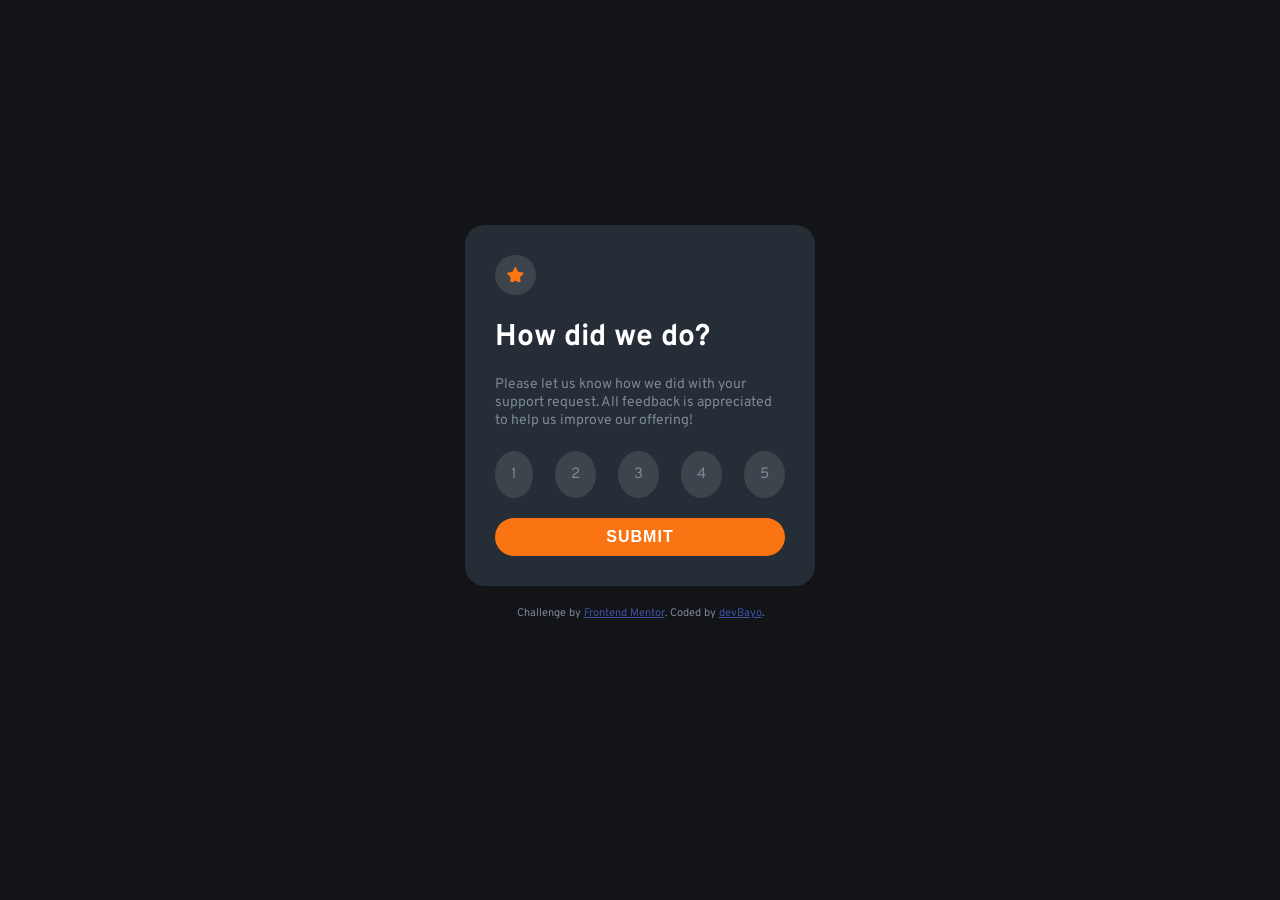
<file: index.html>
<!DOCTYPE html>
<html lang="en">
  <head>
    <meta charset="UTF-8" />
    <meta name="viewport" content="width=device-width, initial-scale=1.0" />
    <link
      rel="icon"
      type="image/png"
      sizes="32x32"
      href="./images/favicon-32x32.png"
    />
    <title>Frontend Mentor | Interactive rating component</title>
    <link rel="stylesheet" href="style.css" />
  </head>
  <body>
    <!-- Rating state start -->
    <div class="container">
      <div class="component-box" id="rating-state">
        <div class="icon-box">
          <img
            class="star-icon"
            src="./images/icon-star.svg"
            alt="A star icon"
          />
        </div>
        <h2 class="heading-secondary">How did we do?</h2>
        <p class="text-description">
          Please let us know how we did with your support request. All feedback
          is appreciated to help us improve our offering!
        </p>
        <ul class="rating-box">
          <li class="rating">1</li>
          <li class="rating">2</li>
          <li class="rating">3</li>
          <li class="rating">4</li>
          <li class="rating">5</li>
        </ul>
        <input type="submit" value="SUBMIT" />
      </div>
    </div>
    <!-- Rating state end -->

    <!-- Thank you state start -->
    <div class="container hidden">
      <div class="component-box center-alignment" id="thank-you-state">
        <img
          class="illustration"
          src="./images/illustration-thank-you.svg"
          alt="Thank you illustration"
        />
        <div class="summary">
          <p>You selected <span id="rating-value"></span> out of 5</p>
        </div>
        <h2 class="heading-secondary">Thank you!</h2>
        <p class="text-description">
          We appreciate you taking the time to give a rating. If you ever need
          more support, don’t hesitate to get in touch!
        </p>
      </div>
    </div>
    <!-- Thank you state end -->

    <div class="attribution">
      Challenge by
      <a href="https://www.frontendmentor.io?ref=challenge" target="_blank"
        >Frontend Mentor</a
      >. Coded by <a href="https://github.com/devBayo/">devBayo</a>.
    </div>

    <script src="./script.js"></script>
  </body>
</html>
</file>
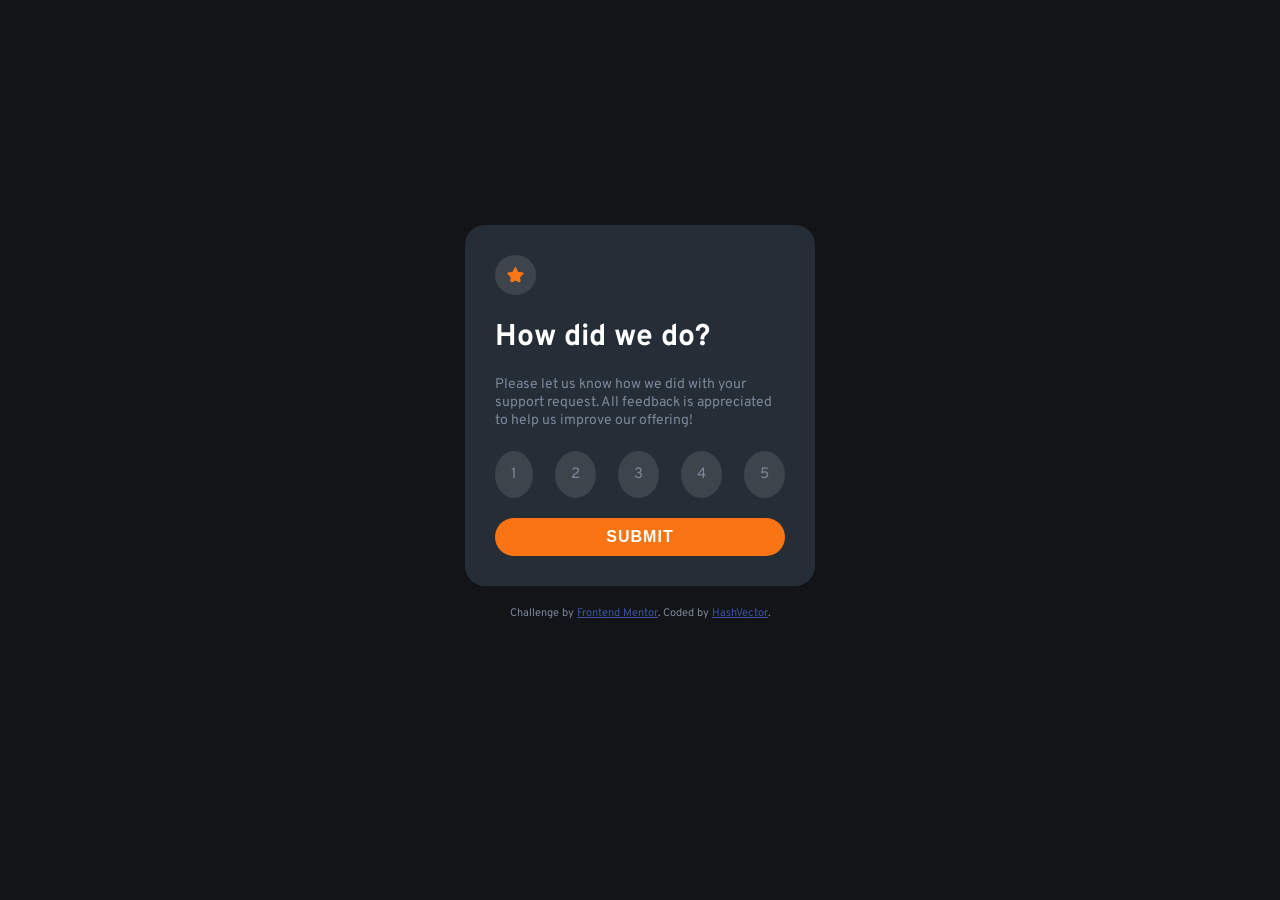
<file: DAY 11-12/index.html>
<!DOCTYPE html>
<html lang="en">
  <head>
    <meta charset="UTF-8" />
    <meta name="viewport" content="width=device-width, initial-scale=1.0" />
    <link
      rel="icon"
      type="image/png"
      sizes="32x32"
      href="./images/favicon-32x32.png"
    />
    <title>Frontend Mentor | Interactive rating component</title>
    <link rel="stylesheet" href="style.css" />
  </head>
  <body>
    <!-- Rating state start -->
    <div class="container">
      <div class="component-box" id="rating-state">
        <div class="icon-box">
          <img
            class="star-icon"
            src="./images/icon-star.svg"
            alt="A star icon"
          />
        </div>
        <h2 class="heading-secondary">How did we do?</h2>
        <p class="text-description">
          Please let us know how we did with your support request. All feedback
          is appreciated to help us improve our offering!
        </p>
        <ul class="rating-box">
          <li class="rating">1</li>
          <li class="rating">2</li>
          <li class="rating">3</li>
          <li class="rating">4</li>
          <li class="rating">5</li>
        </ul>
        <input type="submit" value="SUBMIT" />
      </div>
    </div>
    <!-- Rating state end -->

    <!-- Thank you state start -->
    <div class="container hidden">
      <div class="component-box center-alignment" id="thank-you-state">
        <img
          class="illustration"
          src="./images/illustration-thank-you.svg"
          alt="Thank you illustration"
        />
        <div class="summary">
          <p>You selected <span id="rating-value"></span> out of 5</p>
        </div>
        <h2 class="heading-secondary">Thank you!</h2>
        <p class="text-description">
          We appreciate you taking the time to give a rating. If you ever need
          more support, don’t hesitate to get in touch!
        </p>
      </div>
    </div>
    <!-- Thank you state end -->

    <div class="attribution">
      Challenge by
      <a href="https://www.frontendmentor.io?ref=challenge" target="_blank"
        >Frontend Mentor</a
      >. Coded by <a href="#">HashVector</a>.
    </div>

    <script src="./script.js"></script>
  </body>
</html>
</file>
<file: style.css>
@import url("https://fonts.googleapis.com/css2?family=Overpass&display=swap");

* {
  padding: 0;
  margin: 0;
  box-sizing: border-box;
}

html {
  font-size: 62.5%;
}

body {
  color: #7c8798;
  font-family: Overpass, sans-serif;
  background: #121417;
}
/* Utility classes */
.container {
  padding: 0 1rem;
  max-width: 37rem;
  margin: 25vh auto 0 auto;
}

.component-box {
  display: flex;
  flex-direction: column;
  padding: 3rem;
  background: #252d37;
  border-radius: 2rem;
  gap: 2rem;
}

/* Media Query */
@media screen and (max-width: 37.5rem) {
  .component-box {
    padding-bottom: 1rem;
    display: flex;
    gap: 0;
  }

  .component-box > * {
    margin-bottom: 2rem;
  }
}

.heading-secondary {
  font-size: 3rem;
  color: #fff;
}

.text-description {
  font-size: 1.4rem;
  line-height: 1.3;
}

.center-alignment {
  align-items: center;
  text-align: center;
}

.selected {
  background: #fb7413 !important;
  color: #fff !important;
}

.hidden {
  display: none;
}

/* End of utility classes */

/* Rating Section */
.star-icon {
  background: #3e444c;
  padding: 1.2rem;
  border-radius: 50%;
  color: #fb7413;
}

.rating-box {
  display: flex;
  justify-content: space-between;
  list-style: none;
}
.rating {
  padding: 1.4rem 1.6rem;
  background: #3e444c;
  font-size: 1.5rem;
  border-radius: 50%;
  transition: all 0.3s;
}

.rating:hover {
  cursor: pointer;
  background: #fb7413;
  color: #fff;
}

.rating:hover + .rating:nth-child(n) {
  color: #fff;
  background: hsl(217, 12%, 63%);
}

input {
  border: none;
  border-radius: 2rem;
  background: #fb7413;
  color: #fff;
  letter-spacing: 1px;
  font-weight: 700;
  font-size: 1.6rem;
  padding: 1rem 3rem;
  transition: all 0.3s;
}

input:hover {
  background: #fff;
  color: #fb7413;
  cursor: pointer;
}
/* End of Rating section */

/* Thank You Section */
.illustration {
  width: 60%;
}

.summary {
  font-size: 1.3rem;
  color: #fb7413;
  background: #3e444c;
  padding: 1rem 1.5rem;
  border-radius: 3rem;
}
/* End of thank you section */

.attribution {
  margin-top: 2rem;
  font-size: 11px;
  text-align: center;
}
.attribution a {
  color: hsl(228, 45%, 44%);
}
</file>
<file: DAY 11-12/style.css>
@import url("https://fonts.googleapis.com/css2?family=Overpass&display=swap");

* {
  padding: 0;
  margin: 0;
  box-sizing: border-box;
}

html {
  font-size: 62.5%;
}

body {
  color: #7c8798;
  font-family: Overpass, sans-serif;
  background: #121417;
}
/* Utility classes */
.container {
  padding: 0 1rem;
  max-width: 37rem;
  margin: 25vh auto 0 auto;
}

.component-box {
  display: flex;
  flex-direction: column;
  padding: 3rem;
  background: #252d37;
  border-radius: 2rem;
  gap: 2rem;
}

.heading-secondary {
  font-size: 3rem;
  color: #fff;
}

.text-description {
  font-size: 1.4rem;
  line-height: 1.3;
}

.center-alignment {
  align-items: center;
  text-align: center;
}

.selected {
  background: #fb7413 !important;
  color: #fff !important;
}

.hidden {
  display: none;
}

/* End of utility classes */

/* Rating Section */
.star-icon {
  background: #3e444c;
  padding: 1.2rem;
  border-radius: 50%;
  color: #fb7413;
}

.rating-box {
  display: flex;
  justify-content: space-between;
  list-style: none;
}
.rating {
  padding: 1.4rem 1.6rem;
  background: #3e444c;
  font-size: 1.5rem;
  border-radius: 50%;
  transition: all 0.3s;
}

.rating:hover {
  cursor: pointer;
  background: #fb7413;
  color: #fff;
}

.rating:hover + .rating:nth-child(n) {
  color: #fff;
  background: hsl(217, 12%, 63%);
}

input {
  border: none;
  border-radius: 2rem;
  background: #fb7413;
  color: #fff;
  letter-spacing: 1px;
  font-weight: 700;
  font-size: 1.6rem;
  padding: 1rem 3rem;
  transition: all 0.3s;
}

input:hover {
  background: #fff;
  color: #fb7413;
  cursor: pointer;
}
/* End of Rating section */

/* Thank You Section */
.illustration {
  width: 60%;
}

.summary {
  font-size: 1.3rem;
  color: #fb7413;
  background: #3e444c;
  padding: 1rem 1.5rem;
  border-radius: 3rem;
}
/* End of thank you section */

.attribution {
  margin-top: 2rem;
  font-size: 11px;
  text-align: center;
}
.attribution a {
  color: hsl(228, 45%, 44%);
}
</file>
